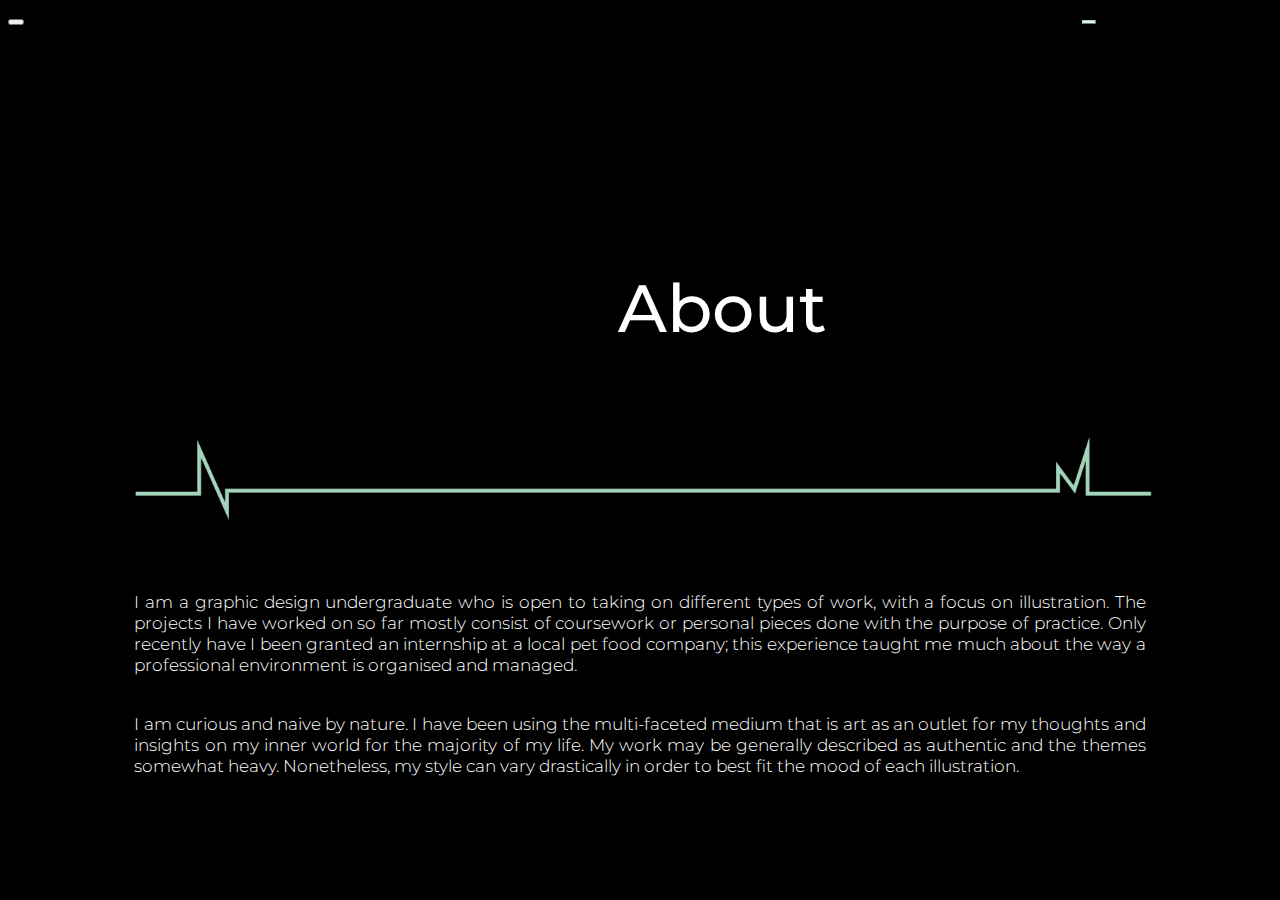
<file: pages/about.html>
<!doctype html>
<html>

    <!-- ABOUT -->

<head>

    <meta charset="utf-8">
    <meta name="viewport" content="width=device-width, initial-scale=1">

    <!-- bootstrap e CSS-->
    <link href="https://cdn.jsdelivr.net/npm/bootstrap@5.0.1/dist/css/bootstrap.min.css" rel="stylesheet" integrity="sha384-+0n0xVW2eSR5OomGNYDnhzAbDsOXxcvSN1TPprVMTNDbiYZCxYbOOl7+AMvyTG2x" crossorigin="anonymous">
    <link href="../css/global.css" rel="stylesheet">
    <link href="../css/about.css" rel="stylesheet"> 
    
    <!-- font -->
    <link rel="preconnect" href="https://fonts.gstatic.com">
    <link href="https://fonts.googleapis.com/css2?family=Montserrat:wght@300;500&display=swap" rel="stylesheet">

    <title> Nex Mallory </title>
    <link rel="icon" href="../img/nex-icon.png" type="icon type">

    <!-- Global site tag (gtag.js) - Google Analytics -->
  <script async src="https://www.googletagmanager.com/gtag/js?id=G-RTTEHD9Q9Q"></script>
  <script>
  window.dataLayer = window.dataLayer || [];
  function gtag(){dataLayer.push(arguments);}
  gtag('js', new Date());

  gtag('config', 'G-RTTEHD9Q9Q');
  </script>

</head>



<body id="about">
    
    <!-- navbar -->
    <div class="navbar navbar-dark">
        <div class="container-fluid">
    
        <!-- hamburger menu -->
        <!-- ms-auto https://stackoverflow.com/questions/63948287/bootstrap-5-navbar-align-items-right; differenza ms vs me -->
        <button class="navbar-toggler collapsed ms-auto hamburger" type="button" data-bs-toggle="offcanvas" data-bs-target="#offcanvasRight" aria-controls="offcanvasRight" aria-expanded="false" aria-label="Toggle navigation">
            <span class="navbar-toggler-icon"></span>
        </button>   

        </div>   
    </div>

    <!-- menu che scorre da destra con hamburger -->
    <div class="offcanvas offcanvas-end" tabindex="-1" id="offcanvasRight" aria-labelledby="offcanvasRightLabel">

      <div class="offcanvas-header">
        <button type="button" class="btn-close text-reset" data-bs-dismiss="offcanvas" aria-label="Close"></button>
      </div>

      <div class="offcanvas-body">
        <ul> 
            <!-- "?nogif=true" arrivando da altre pagine sito AKA non mostrare gif -->
            <li> <a class="nav-link" href="../index.html?nogif=true"> Home </a> </li>
            <li> <a class="nav-link" href="about.html"> About </a> </li>
            <li> <a class="nav-link" href="projects.html"> Projects </a> </li>
            <li> <a class="nav-link" href="artwork.html"> Artwork </a> </li>
            <li> <a class="nav-link" href="contact.html"> Contact </a> </li>
        </ul>
      </div>

    </div>

    <!-- titolo -->
    <h1> About </h1>

    <!-- logo -->
    <img class="logo-desktop" src="../img/nex-extended-desktop.png"> 
    <img class="logo-mobile" src="../img/nex-extended-mobile.png">

    <!-- testi -->
    <div class="about-text">  
        <p> I am a graphic design undergraduate who is open to taking on different types of work, with a focus on illustration. The projects I have worked on so far mostly consist of coursework or personal pieces done with the purpose of practice. Only recently have I been granted an internship at a local pet food company; this experience taught me much about the way a professional environment is organised and managed. 
        </p>

        <p> I am curious and naive by nature. I have been using the multi-faceted medium that is art as an outlet for my thoughts and insights on my inner world for the majority of my life. My work may be generally described as authentic and the themes somewhat heavy. Nonetheless, my style can vary drastically in order to best fit the mood of each illustration. 
        </p>
    </div>

    <!-- JS -->
    <script src="https://cdn.jsdelivr.net/npm/bootstrap@5.0.1/dist/js/bootstrap.bundle.min.js" integrity="sha384-gtEjrD/SeCtmISkJkNUaaKMoLD0//ElJ19smozuHV6z3Iehds+3Ulb9Bn9Plx0x4" crossorigin="anonymous"></script>

</body>


</html>
</file>
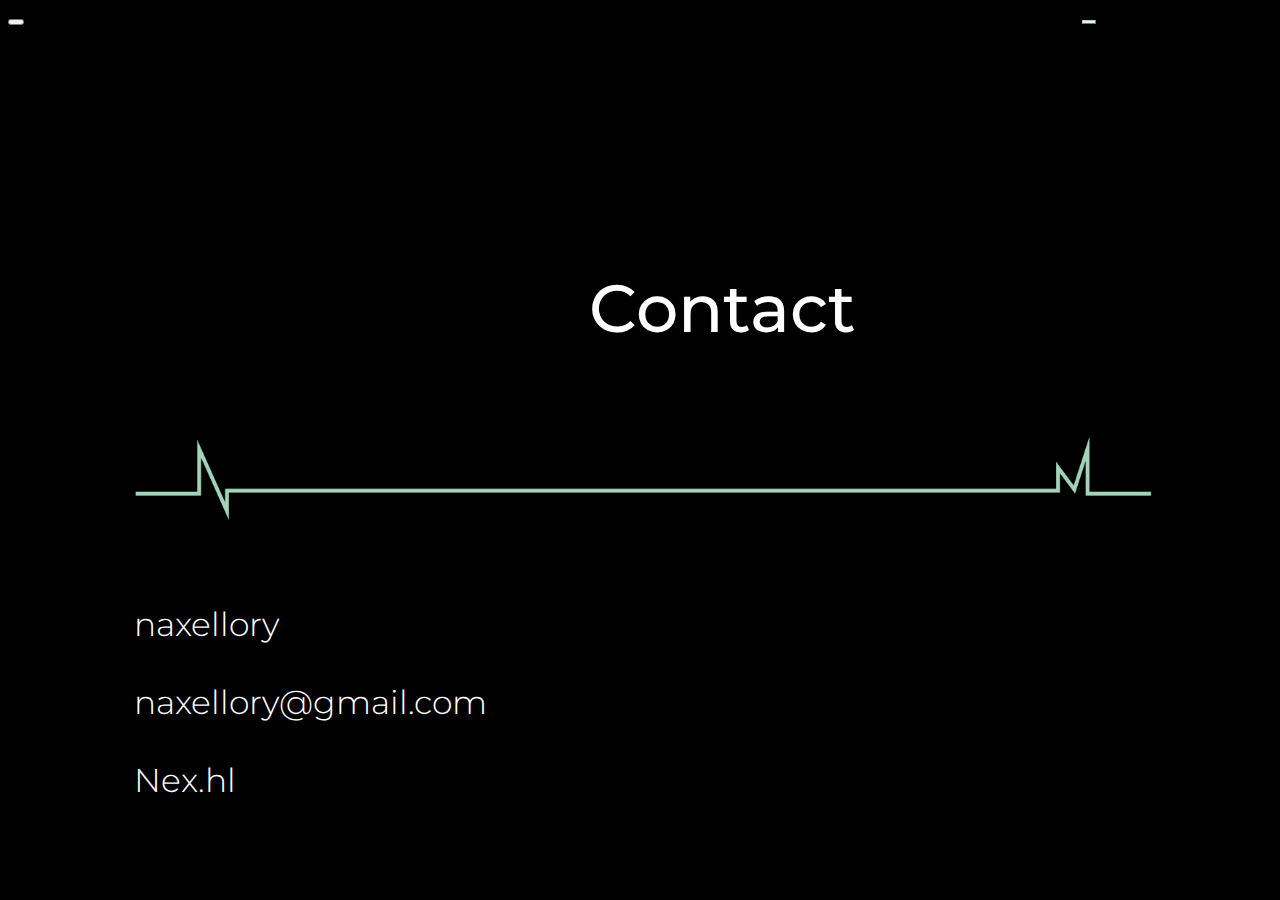
<file: pages/contact.html>
<!doctype html>
<html>

    <!-- CONTACT -->

<head>

    <meta charset="utf-8">
    <meta name="viewport" content="width=device-width, initial-scale=1">

    <!-- bootstrap e CSS-->
    <link href="https://cdn.jsdelivr.net/npm/bootstrap@5.0.1/dist/css/bootstrap.min.css" rel="stylesheet" integrity="sha384-+0n0xVW2eSR5OomGNYDnhzAbDsOXxcvSN1TPprVMTNDbiYZCxYbOOl7+AMvyTG2x" crossorigin="anonymous">
    <link rel="stylesheet" href="https://cdnjs.cloudflare.com/ajax/libs/font-awesome/5.15.3/css/all.min.css" integrity="sha512-iBBXm8fW90+nuLcSKlbmrPcLa0OT92xO1BIsZ+ywDWZCvqsWgccV3gFoRBv0z+8dLJgyAHIhR35VZc2oM/gI1w==" crossorigin="anonymous" referrerpolicy="no-referrer" />
    <link href="../css/global.css" rel="stylesheet">
    <link href="../css/contact.css" rel="stylesheet"> 
    
    <!-- font -->
    <link rel="preconnect" href="https://fonts.gstatic.com">
    <link href="https://fonts.googleapis.com/css2?family=Montserrat:wght@300;500&display=swap" rel="stylesheet">

    <title> Nex Mallory </title>
    <link rel="icon" href="../img/nex-icon.png" type="icon type">

    <!-- Global site tag (gtag.js) - Google Analytics -->
  <script async src="https://www.googletagmanager.com/gtag/js?id=G-RTTEHD9Q9Q"></script>
  <script>
  window.dataLayer = window.dataLayer || [];
  function gtag(){dataLayer.push(arguments);}
  gtag('js', new Date());

  gtag('config', 'G-RTTEHD9Q9Q');
  </script>

</head>



<body id="contact">
    
    <!-- navbar -->
    <div class="navbar navbar-dark">
        <div class="container-fluid">
    
        <!-- hamburger menu -->
        <!-- ms-auto https://stackoverflow.com/questions/63948287/bootstrap-5-navbar-align-items-right; differenza ms vs me -->
        <button class="navbar-toggler collapsed ms-auto hamburger" type="button" data-bs-toggle="offcanvas" data-bs-target="#offcanvasRight" aria-controls="offcanvasRight" aria-expanded="false" aria-label="Toggle navigation">
            <span class="navbar-toggler-icon"></span>
        </button>   

        </div>   
    </div>

    <!-- menu che scorre da destra con hamburger -->
    <div class="offcanvas offcanvas-end" tabindex="-1" id="offcanvasRight" aria-labelledby="offcanvasRightLabel">

      <div class="offcanvas-header">
        <button type="button" class="btn-close text-reset" data-bs-dismiss="offcanvas" aria-label="Close"></button>
      </div>

      <div class="offcanvas-body">
        <ul> 
            <!-- "?nogif=true" arrivando da altre pagine sito AKA non mostrare gif -->
            <li> <a class="nav-link" href="../index.html?nogif=true"> Home </a> </li>
            <li> <a class="nav-link" href="about.html"> About </a> </li>
            <li> <a class="nav-link" href="projects.html"> Projects </a> </li>
            <li> <a class="nav-link" href="artwork.html"> Artwork </a> </li>
            <li> <a class="nav-link" href="contact.html"> Contact </a> </li>
        </ul>
      </div>

    </div>

    <!-- titolo -->
    <h1> Contact </h1>

    <!-- logo -->
    <img class="logo-desktop" src="../img/nex-extended-desktop.png"> 
    <img class="logo-mobile" src="../img/nex-extended-mobile.png">

    <!-- testi -->
    <div class="contact-text">
        <p> <a target="_blank" href="https://instagram.com/naxellory"> <i class="fab fa-instagram"></i> naxellory </a>
        </p>
            
        <p> <a target="_blank" href="mailto:naxellory@gmail.com"> <i class="far fa-envelope"></i> naxellory@gmail.com </a>
        </p>

        <p> <a target="_blank" href="https://t.me/Nexhl"> <i class="fab fa-telegram-plane"></i> Nex.hl </a>
        </p>
    </div>

    <!-- JS -->
    <script src="https://cdn.jsdelivr.net/npm/bootstrap@5.0.1/dist/js/bootstrap.bundle.min.js" integrity="sha384-gtEjrD/SeCtmISkJkNUaaKMoLD0//ElJ19smozuHV6z3Iehds+3Ulb9Bn9Plx0x4" crossorigin="anonymous"></script>

</body>


</html>
</file>
<file: css/global.css>
body {
    background-color: black;
}

.navbar {
    background-color: black;
    width: 10%;
    float: right;
    margin-right: 5%;
}

/* icona hamburger menu */
.hamburger {
    border-color: #A4D3BA!important;
    border-width: 1px;
    margin-top: 30px;
 }

 .hamburger:hover {
    background-color: rgb(164, 211, 186, 0.3);     
}

/* toglie striscia di 1px quando hamburger menu è aperto */
.offcanvas-end {
    border-left: 0px;
}

/* elementi lista hamburger menu */ 
li {
    list-style: none;
}

.nav-link {
    color: black;
    font-family: 'Montserrat', sans-serif;
    font-size: 20pt; 
    padding-bottom: 15px;
}

.nav-link:hover {
    color: #A4D3BA;
    cursor: pointer;
}

/* titolo pagina */
h1 {
    font-family: 'Montserrat', sans-serif;
    font-weight: 500;
    font-size: 50pt;
    color: white;
    text-align: center;
    margin-top: 60px;
    margin-left: 13%;
}

/* logo default desktop */
.logo-desktop {
    width: 84%;
    height: auto;
    margin-top: 30px;
    margin-left: 8%;
    margin-bottom: 3%;
}

/* logo default mobile */
.logo-mobile {
    display: none;
}


/* media query per responsiveness */
@media screen and (max-width: 500px) {
    .navbar {
        margin-right: 15%;
    }

    h1 {
        font-size: 35pt;
        margin-left: 15%;
    }

    .logo-desktop {
        display: none;
    }

    .logo-mobile {
        display: block;
        width: 84%;
        margin-top: 10%;
        margin-left: 8%;
        margin-bottom: 10%;
    }
}
</file>
<file: css/about.css>
/* icona hamburger menu */
.hamburger {
    margin-top: 0px;
}

/* testi */ 
.about-text p {
    font-family: 'Montserrat', sans-serif;
    font-weight: 300;
    font-size: 13pt;
    hyphens: auto;
    color: white;
    text-align: justify;
    margin-top: 1%;
    margin-left: 10%;
    margin-right: 10%;
    margin-bottom: 3%;
}

/* media query per responsiveness */
@media screen and (max-width: 500px) {
    .about-text p {
        margin-bottom: 10%;
    }
}
</file>
<file: css/contact.css>
/* icona hamburger menu */
.hamburger {
    margin-top: 0px;
}

/* testi */ 
.contact-text p {
    font-family: 'Montserrat', sans-serif;
    font-weight: 300;
    font-size: 25pt;
    hyphens: auto;
    color: white;
    margin-top: 2%;
    margin-left: 10%;
    margin-right: 10%;
    margin-bottom: 3%;
}

/* link contatti */
a {
    text-decoration: none;
    color: white; 
}

a:hover {    
    color: #A4D3BA;
    cursor: pointer;
}

/* media query per responsiveness */
@media screen and (max-width: 500px) {
    .contact-text p {
        font-size: 18pt;
        margin-top: 15%;
    }
}
</file>
